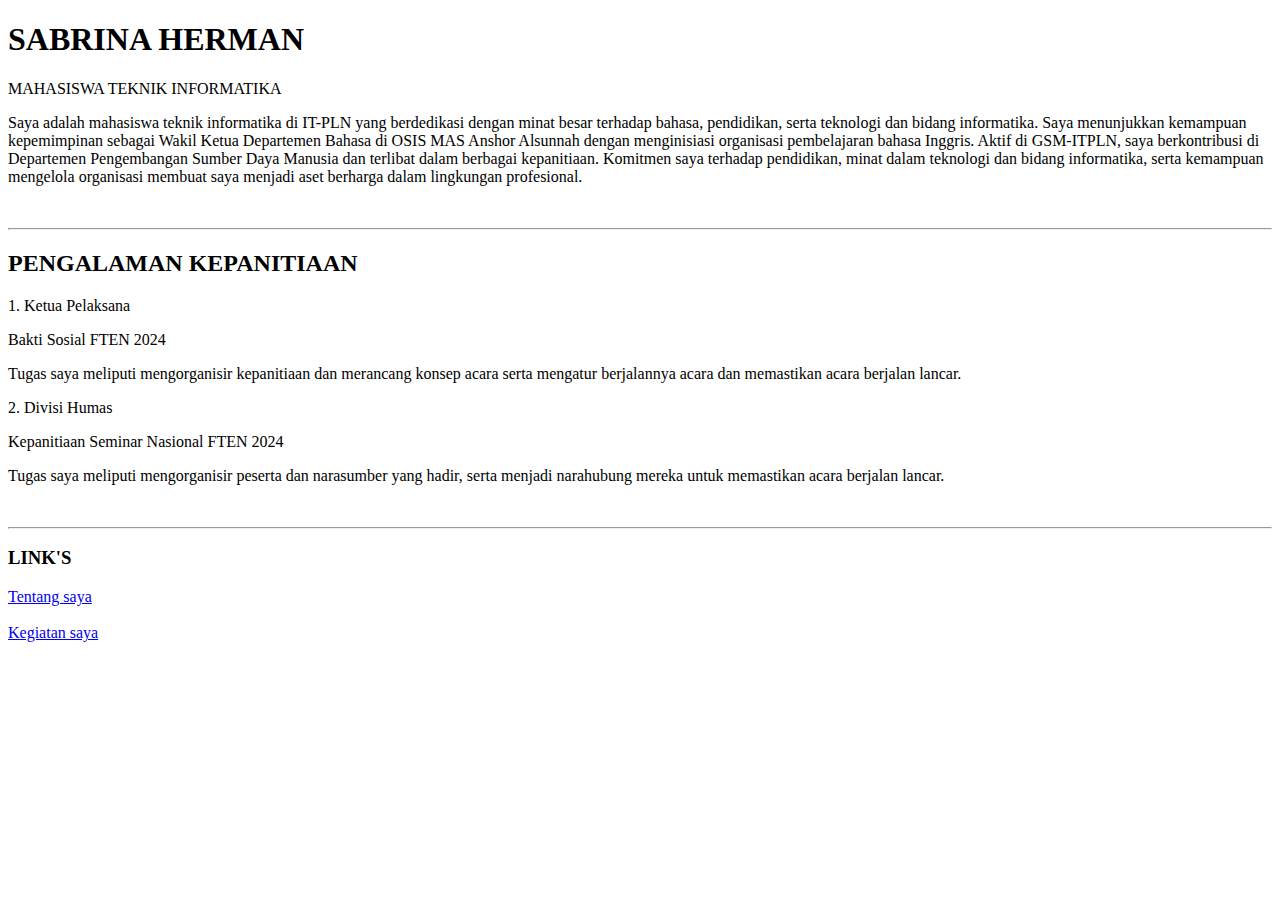
<file: index.html>
<!DOCTYPE html>
<html lang="en">
<html>
    <head>
        <meta charset="UTF-8">
        <meta name="viewport" content="width=device-width, initial-scale=1.0">
        <title>Judul Halaman</title>
    </head>
    <body>

        <h1>SABRINA HERMAN</h1>
        <p>MAHASISWA TEKNIK INFORMATIKA</p>
        <p>Saya adalah mahasiswa teknik informatika di IT-PLN yang berdedikasi dengan
            minat besar terhadap bahasa, pendidikan, serta teknologi dan bidang informatika.
            Saya menunjukkan kemampuan kepemimpinan sebagai Wakil Ketua Departemen
            Bahasa di OSIS MAS Anshor Alsunnah dengan menginisiasi organisasi
            pembelajaran bahasa Inggris. Aktif di GSM-ITPLN, saya berkontribusi di Departemen
            Pengembangan Sumber Daya Manusia dan terlibat dalam berbagai kepanitiaan.
            Komitmen saya terhadap pendidikan, minat dalam teknologi dan bidang
            informatika, serta kemampuan mengelola organisasi membuat saya menjadi aset
            berharga dalam lingkungan profesional.</p>
        <br>
        <hr>
        <h2>PENGALAMAN KEPANITIAAN</h2>
        <p>1. Ketua Pelaksana</p> 
        <p>Bakti Sosial FTEN 2024</p> 
        <p>Tugas saya meliputi mengorganisir kepanitiaan dan merancang konsep acara serta
             mengatur berjalannya acara dan memastikan acara berjalan lancar.</p>  
        
        <p>2. Divisi Humas</p>
        <p>Kepanitiaan Seminar Nasional FTEN 2024</p>
        <p>Tugas saya meliputi mengorganisir peserta dan narasumber yang hadir, serta menjadi
            narahubung mereka untuk memastikan acara berjalan lancar.</p>
        <br>
        <hr>
        <h3>LINK'S</h3>
        <a href ="aboutme.html">Tentang saya</a>
        <br>
        <br>
        <a href ="recent.html">Kegiatan saya</a>
        <br>
        
    </body>
</html>
</file>
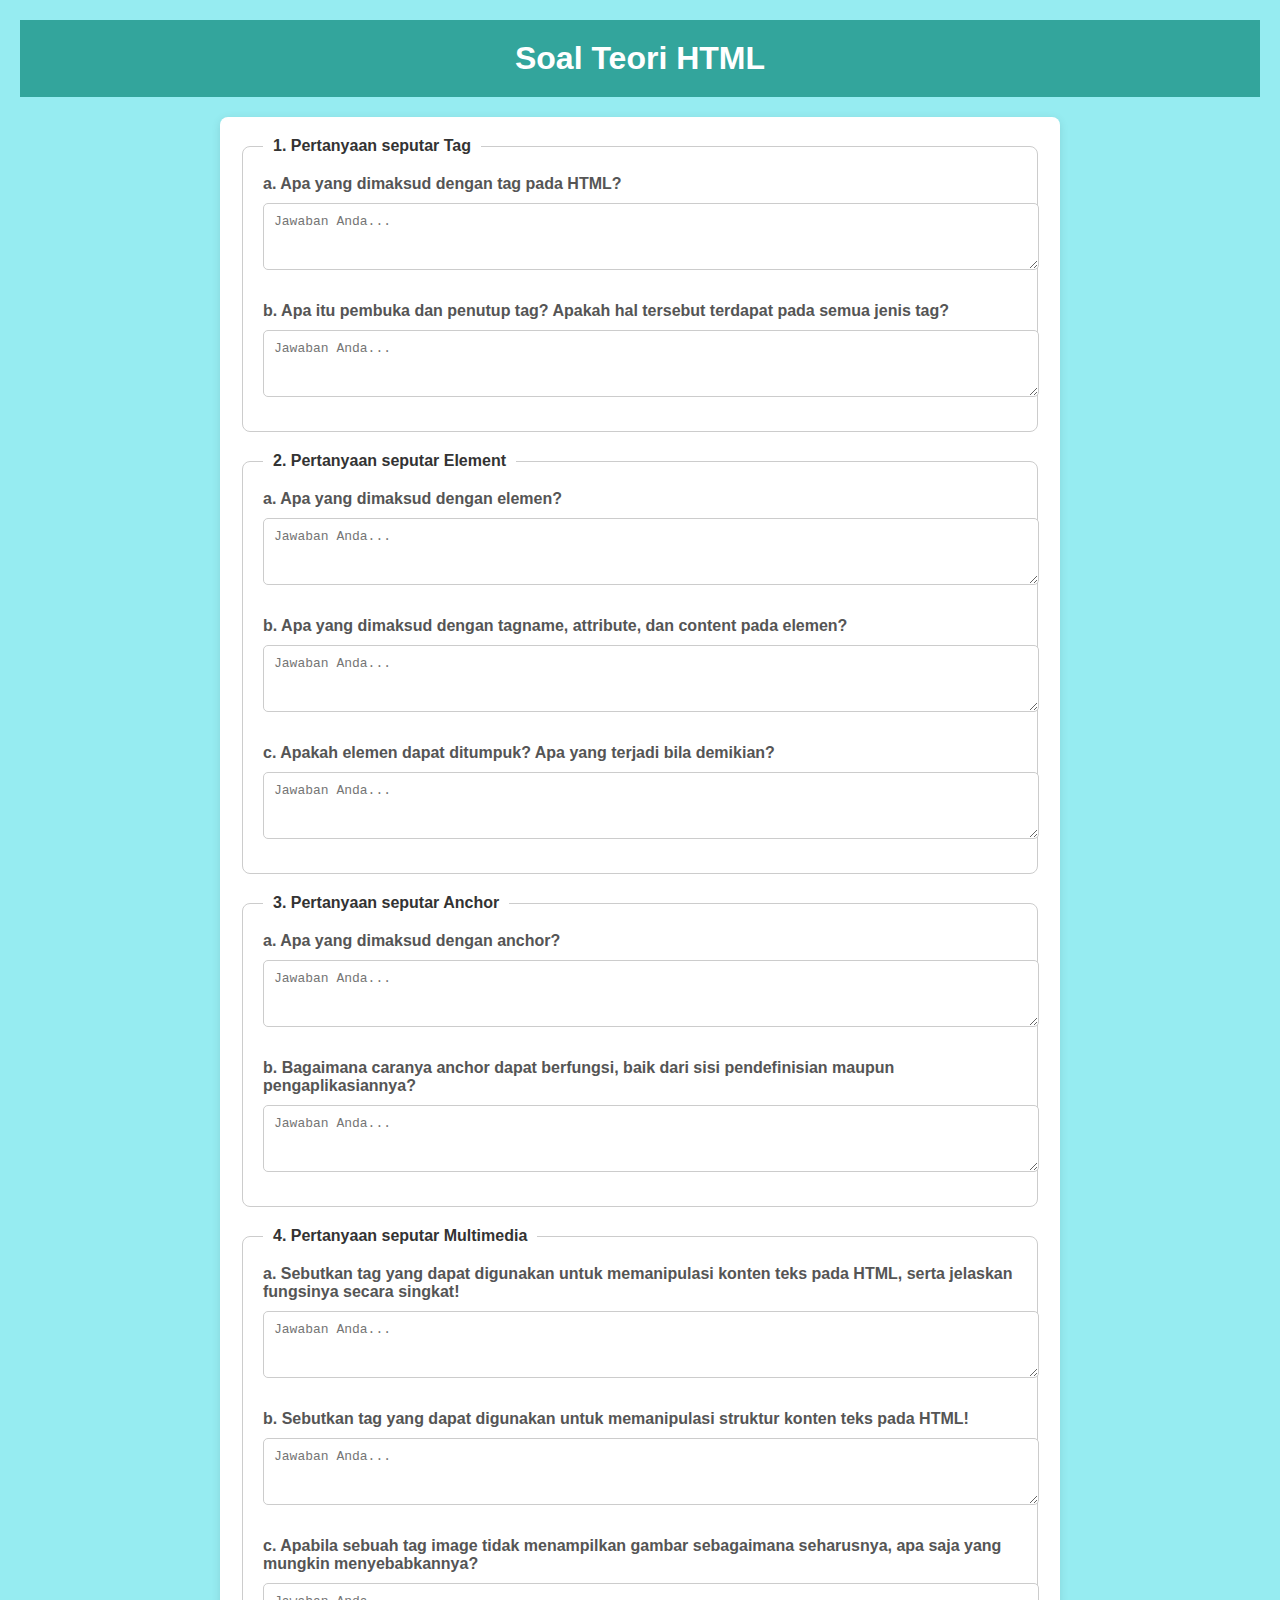
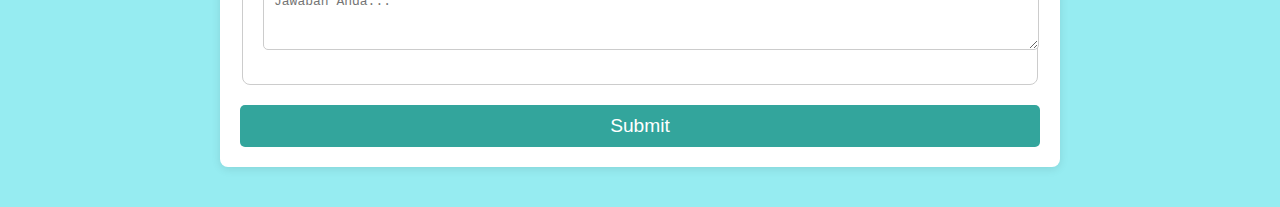
<file: praktikum_1/index.html>
<!DOCTYPE html>
<html lang="en">
<head>
    <meta charset="UTF-8">
    <meta name="viewport" content="width=device-width, initial-scale=1.0">
    <title>Soal Teori HTML</title>
    <link rel="stylesheet" href="styles.css">
</head>
<body>
    <header>
        <h1>Soal Teori HTML</h1>
    </header>
    
    <section class="form-section">
        <form action="gif.html" method="get">
            <!-- Bagian Tag -->
            <fieldset>
                <legend><strong>1. Pertanyaan seputar Tag</strong></legend>
                <label for="q1">a. Apa yang dimaksud dengan tag pada HTML?</label><br>
                <textarea id="q1" name="q1" rows="3" placeholder="Jawaban Anda..."></textarea><br><br>

                <label for="q2">b. Apa itu pembuka dan penutup tag? Apakah hal tersebut terdapat pada semua jenis tag?</label><br>
                <textarea id="q2" name="q2" rows="3" placeholder="Jawaban Anda..."></textarea>
            </fieldset>

            <!-- Bagian Element -->
            <fieldset>
                <legend><strong>2. Pertanyaan seputar Element</strong></legend>
                <label for="q3">a. Apa yang dimaksud dengan elemen?</label><br>
                <textarea id="q3" name="q3" rows="3" placeholder="Jawaban Anda..."></textarea><br><br>

                <label for="q4">b. Apa yang dimaksud dengan tagname, attribute, dan content pada elemen?</label><br>
                <textarea id="q4" name="q4" rows="3" placeholder="Jawaban Anda..."></textarea><br><br>

                <label for="q5">c. Apakah elemen dapat ditumpuk? Apa yang terjadi bila demikian?</label><br>
                <textarea id="q5" name="q5" rows="3" placeholder="Jawaban Anda..."></textarea>
            </fieldset>

            <!-- Bagian Anchor -->
            <fieldset>
                <legend><strong>3. Pertanyaan seputar Anchor</strong></legend>
                <label for="q6">a. Apa yang dimaksud dengan anchor?</label><br>
                <textarea id="q6" name="q6" rows="3" placeholder="Jawaban Anda..."></textarea><br><br>

                <label for="q7">b. Bagaimana caranya anchor dapat berfungsi, baik dari sisi pendefinisian maupun pengaplikasiannya?</label><br>
                <textarea id="q7" name="q7" rows="3" placeholder="Jawaban Anda..."></textarea>
            </fieldset>

            <!-- Bagian Multimedia -->
            <fieldset>
                <legend><strong>4. Pertanyaan seputar Multimedia</strong></legend>
                <label for="q8">a. Sebutkan tag yang dapat digunakan untuk memanipulasi konten teks pada HTML, serta jelaskan fungsinya secara singkat!</label><br>
                <textarea id="q8" name="q8" rows="3" placeholder="Jawaban Anda..."></textarea><br><br>

                <label for="q9">b. Sebutkan tag yang dapat digunakan untuk memanipulasi struktur konten teks pada HTML!</label><br>
                <textarea id="q9" name="q9" rows="3" placeholder="Jawaban Anda..."></textarea><br><br>

                <label for="q10">c. Apabila sebuah tag image tidak menampilkan gambar sebagaimana seharusnya, apa saja yang mungkin menyebabkannya?</label><br>
                <textarea id="q10" name="q10" rows="3" placeholder="Jawaban Anda..."></textarea>
            </fieldset>

            <button type="submit">Submit</button>
        </form>
    </section>
</body>
</html>
</file>
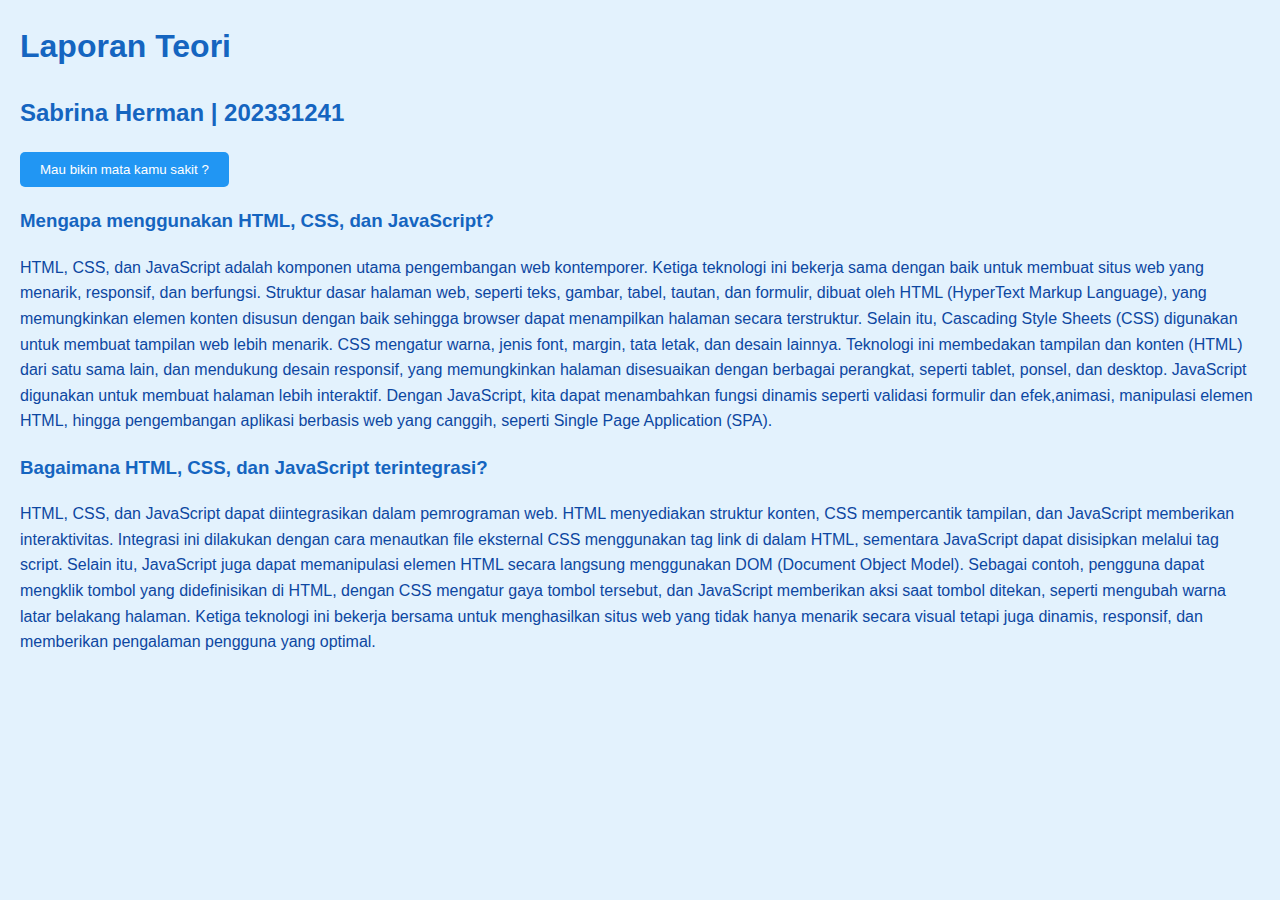
<file: sabrina-herman_202331241_Laporan-2/index.html>
<!DOCTYPE html>
<html lang="en">
<head>
    <meta charset="UTF-8">
    <meta name="viewport" content="width=device-width, initial-scale=1.0">
    <title>Laporan Teori dan Praktikum</title>
    
    <link rel="stylesheet" href="style.css">
</head>
<body>
    <h1>Laporan Teori</h1>
    <h2>Sabrina Herman | 202331241</h2>
    
    <button onclick="toggleTheme()">Mau bikin mata kamu sakit ?</button>

    <h3 onclick="toggleContent(this)">Mengapa menggunakan HTML, CSS, dan JavaScript?</h3>
    <p class="section-content">HTML, CSS, dan JavaScript adalah komponen utama pengembangan web kontemporer. Ketiga teknologi ini bekerja sama dengan baik untuk membuat situs web yang menarik, responsif, dan berfungsi. Struktur dasar halaman web, seperti teks, gambar, tabel, tautan, dan formulir, dibuat oleh HTML (HyperText Markup Language), yang memungkinkan elemen konten disusun dengan baik sehingga browser dapat menampilkan halaman secara terstruktur. Selain itu, Cascading Style Sheets (CSS) digunakan untuk membuat tampilan web lebih menarik. CSS mengatur warna, jenis font, margin, tata letak, dan desain lainnya. Teknologi ini membedakan tampilan dan konten (HTML) dari satu sama lain, dan mendukung desain responsif, yang memungkinkan halaman disesuaikan dengan berbagai perangkat, seperti tablet, ponsel, dan desktop. JavaScript digunakan untuk membuat halaman lebih interaktif. Dengan JavaScript, kita dapat menambahkan fungsi dinamis seperti validasi formulir dan efek,animasi, manipulasi elemen HTML, hingga pengembangan aplikasi berbasis web yang canggih, seperti Single Page Application (SPA).</p>

    <h3 onclick="toggleContent(this)">Bagaimana HTML, CSS, dan JavaScript terintegrasi?</h3>
    <p class="section-content">HTML, CSS, dan JavaScript dapat diintegrasikan dalam pemrograman web. HTML menyediakan struktur konten, CSS mempercantik tampilan, dan JavaScript memberikan interaktivitas. Integrasi ini dilakukan dengan cara menautkan file eksternal CSS menggunakan tag link di dalam HTML, sementara JavaScript dapat disisipkan melalui tag script. Selain itu, JavaScript juga dapat memanipulasi elemen HTML secara langsung menggunakan DOM (Document Object Model). Sebagai contoh, pengguna dapat mengklik tombol yang didefinisikan di HTML, dengan CSS mengatur gaya tombol tersebut, dan JavaScript memberikan aksi saat tombol ditekan, seperti mengubah warna latar belakang halaman. Ketiga teknologi ini bekerja bersama untuk menghasilkan situs web yang tidak hanya menarik secara visual tetapi juga dinamis, responsif, dan memberikan pengalaman pengguna yang optimal.</p>

    <script src="script.js"></script>
</body>
</html>
</file>
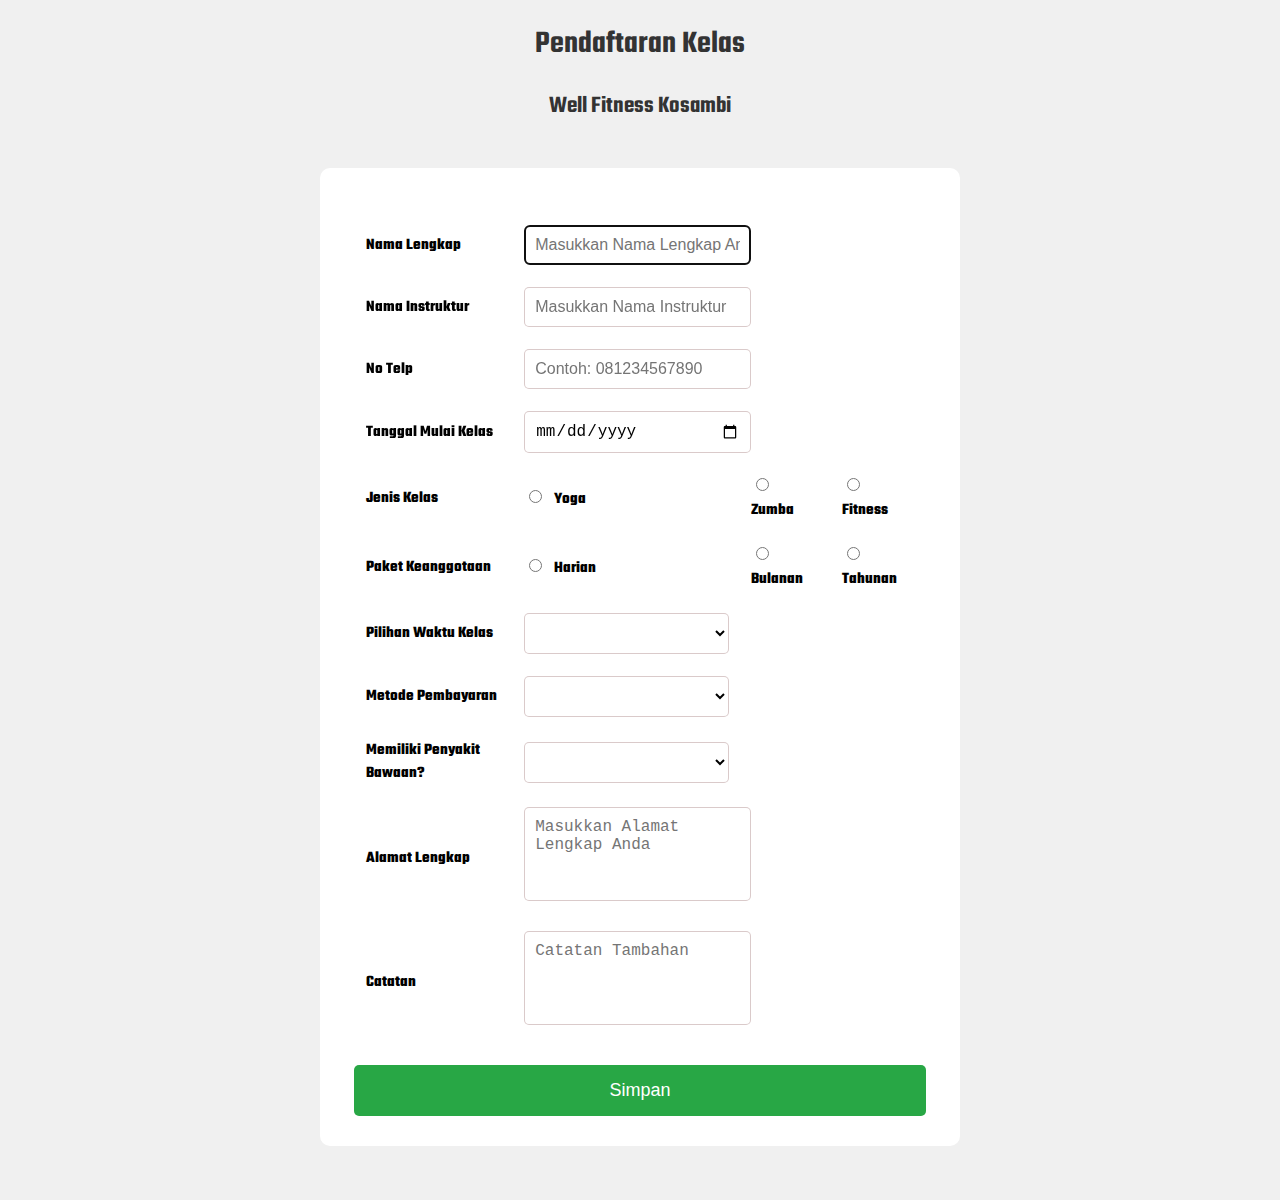
<file: tugas form/index.html>
<!DOCTYPE html>
<html lang="en">
  <head>
    <meta charset="UTF-8" />
    <meta name="viewport" content="width=device-width, initial-scale=1.0" />
    <link rel="stylesheet" href="style.css" />
    <title>Well Fitness</title>
  </head>
  <body>
    <h1>Pendaftaran Kelas</h1>
    <h2>Well Fitness Kosambi</h2>
    <form action="table.html">
      <fieldset>
        <table border="0">
          <!-- nama -->
          <tr>
            <td><label for="nama">Nama Lengkap </label></td>
            <td>
              <input
                type="text"
                name="nama"
                id="nama"
                required
                autofocus
                placeholder="Masukkan Nama Lengkap Anda"
              />
            </td>
          </tr>

          <!-- Instruktur -->
          <tr>
            <td><label for="ni">Nama Instruktur </label></td>
            <td>
              <input
                type="text"
                name="ni"
                id="ni"
                required
                placeholder="Masukkan Nama Instruktur"
              />
            </td>
          </tr>

          <!-- no telpon -->
          <tr>
            <td><label for="notelp">No Telp </label></td>
            <td>
              <input
                type="text"
                name="notelp"
                id="notelp"
                pattern="[0-9]{12}"
                required
                title="Harus diisi 12 angka"
                placeholder="Contoh: 081234567890"
              />
            </td>
          </tr>

          <!-- tanggal kelas -->
          <tr>
            <td><label for="tanggal">Tanggal Mulai Kelas </label></td>
            <td>
              <input
                type="date"
                name="tanggal"
                id="tanggal"
                required
                placeholder="Pilih Tanggal Mulai Kelas"
              />
            </td>
          </tr>

          <!-- jenis kelas-->
          <tr>
            <td><label for="jk">Jenis Kelas </label></td>
            <td>
              <input type="radio" name="jk" id="Yoga" value="Yoga" required />
              <label for="Yoga">Yoga</label>
            </td>
            <td>
              <input type="radio" name="jk" id="Zumba" value="Zumba" />
              <label for="Zumba">Zumba</label>
            </td>
            <td>
              <input type="radio" name="jk" id="Fitness" value="Fitness" />
              <label for="Fitness">Fitness</label>
            </td>
          </tr>

          <!-- paket keanggotaan -->
          <tr>
            <td><label for="pk">Paket Keanggotaan </label></td>
            <td>
              <input
                type="radio"
                name="pk"
                id="Harian"
                value="Harian"
                required
              />
              <label for="Harian">Harian</label>
            </td>
            <td>
              <input type="radio" name="pk" id="Bulanan" value="Bulanan" />
              <label for="Bulanan">Bulanan</label>
            </td>
            <td>
              <input type="radio" name="pk" id="Tahunan" value="Tahunan" />
              <label for="Tahunan">Tahunan</label>
            </td>
          </tr>

          <!-- waktu kelas -->
          <tr>
            <td><label for="waktu">Pilihan Waktu Kelas</label></td>
            <td>
              <select name="waktu" id="waktu" required>
                <option value="" disabled selected></option>
                <option value="pagi">Pagi</option>
                <option value="siang">Siang</option>
                <option value="sore">Sore</option>
                <option value="malam">Malam</option>
              </select>
            </td>
          </tr>

          <!-- metode pembayaran -->
          <tr>
            <td><label for="bayar">Metode Pembayaran</label></td>
            <td>
              <select name="bayar" id="bayar" required>
                <option value="" disabled selected></option>
                <option value="cash">Cash</option>
                <option value="debit">Debit</option>
                <option value="qris">QRIS</option>
              </select>
            </td>
          </tr>

          <!-- penyakit -->
          <tr>
            <td><label for="penyakit">Memiliki Penyakit Bawaan?</label></td>
            <td>
              <select name="penyakit" id="penyakit" required>
                <option value="" disabled selected></option>
                <option value="ya">Ya</option>
                <option value="tidak">Tidak</option>
              </select>
            </td>
          </tr>

          <!-- alamat -->
          <tr>
            <td><label for="alamat">Alamat Lengkap </label></td>
            <td>
              <textarea
                name="alamat"
                id="alamat"
                cols="20"
                rows="4"
                required
                placeholder="Masukkan Alamat Lengkap Anda"
              ></textarea>
            </td>
          </tr>

          <!-- catatan -->
          <tr>
            <td><label for="catatan">Catatan </label></td>
            <td>
              <textarea
                name="catatan"
                id="catatan"
                cols="20"
                rows="4"
                placeholder="Catatan Tambahan"
              ></textarea>
            </td>
          </tr>
        </table>
        <input type="submit" value="Simpan" />
      </fieldset>
    </form>
  </body>
</html>
</file>
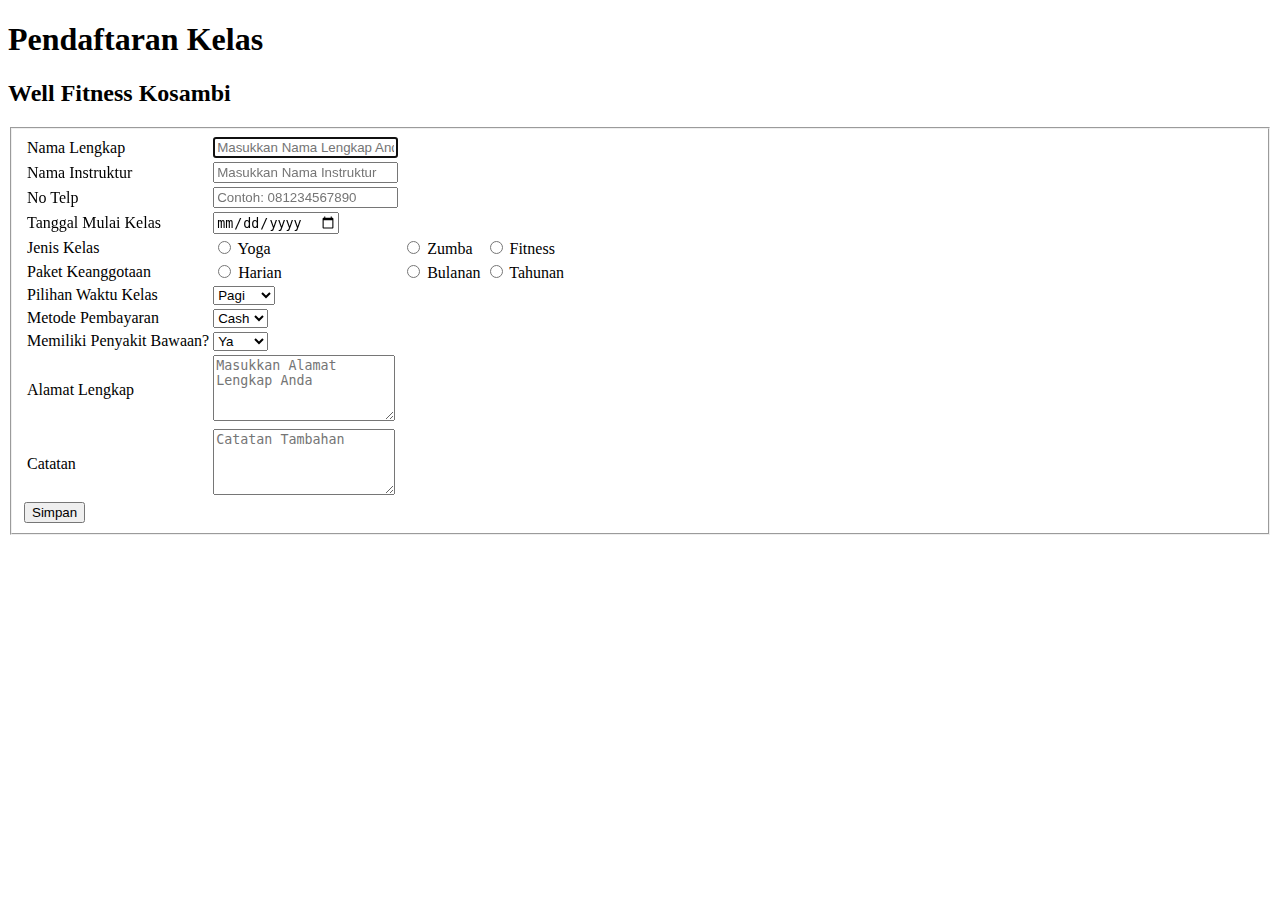
<file: Fitness_form.html>
<!DOCTYPE html>
<html lang="en">
<head>
    <meta charset="UTF-8">
    <meta name="viewport" content="width=device-width, initial-scale=1.0">
    <title>Well Fitness</title>
</head>
<body>
    <h1>Pendaftaran Kelas</h1>
    <h2>Well Fitness Kosambi</h2>
    <form action="table.html">
        <fieldset>
        <table border="0">

            <!-- nama -->
            <tr>
                <td><label for="nama">Nama Lengkap </label></td>
                <td><input type="text" name="nama" id="nama" required autofocus placeholder="Masukkan Nama Lengkap Anda"></td>
            </tr>

            <!-- Instruktur -->
            <tr>
                          <td><label for="ni">Nama Instruktur </label></td>
                <td><input type="text" name="ni" id="ni" required placeholder="Masukkan Nama Instruktur"></td>
            </tr>

            <!-- no telpon --> 
            <tr>
                <td><label for="notelp">No Telp </label></td>
                <td><input type="text" name="notelp" id="notelp" pattern="[0-9]{12}" required title="Harus diisi 12 angka" placeholder="Contoh: 081234567890"></td>
            </tr>

            <!-- tanggal kelas -->
            <tr>
                <td><label for="tanggal">Tanggal Mulai Kelas </label></td>
                <td><input type="date" name="tanggal" id="tanggal" required placeholder="Pilih Tanggal Mulai Kelas"></td>
            </tr>

            <!-- jenis kelas-->
            <tr>
                <td><label for="jk">Jenis Kelas </label></td>
                <td><input type="radio" name="jk" id="Yoga" value="Yoga" required> <label for="Yoga">Yoga</label></td>
                <td><input type="radio" name="jk" id="Zumba" value="Zumba"> <label for="Zumba">Zumba</label></td>
                <td><input type="radio" name="jk" id="Fitness" value="Fitness"> <label for="Fitness">Fitness</label></td>
            </tr>

            <!-- paket keanggotaan -->
            <tr>
                <td><label for="pk">Paket Keanggotaan </label></td>
                <td><input type="radio" name="pk" id="Harian" value="Harian" required> <label for="Harian">Harian</label></td>
                <td><input type="radio" name="pk" id="Bulanan" value="Bulanan"> <label for="Bulanan">Bulanan</label></td>
                <td><input type="radio" name="pk" id="Tahunan" value="Tahunan"> <label for="Tahunan">Tahunan</label></td>
            </tr>

            <!-- waktu kelas -->
            <tr>
                <td><label for="waktu">Pilihan Waktu Kelas</label></td>
                <td><select name="waktu" id="waktu" required>
                    <option value="pagi">Pagi</option>
                    <option value="siang">Siang</option>
                    <option value="sore">Sore</option>
                    <option value="malam">Malam</option>
                </select></td>
            </tr>

            <!-- metode pembayaran -->
            <tr>
                <td><label for="bayar">Metode Pembayaran</label></td>
                <td><select name="bayar" id="bayar" required>
                    <option value="cash">Cash</option>
                    <option value="debit">Debit</option>
                    <option value="qris">QRIS</option>
                </select></td>
            </tr>

            <!-- penyakit -->
            <tr>
                <td><label for="penyakit">Memiliki Penyakit Bawaan?</label></td>
                <td><select name="penyakit" id="penyakit" required>
                    <option value="ya">Ya</option>
                    <option value="tidak">Tidak</option>
                </select></td>
            </tr>

            <!-- alamat -->
            <tr>
                <td><label for="alamat">Alamat Lengkap </label></td>
                <td><textarea name="alamat" id="alamat" cols="20" rows="4" required placeholder="Masukkan Alamat Lengkap Anda"></textarea></td>
            </tr>

            <!-- catatan -->
            <tr>
                <td><label for="catatan">Catatan </label></td>
                <td><textarea name="catatan" id="catatan" cols="20" rows="4" placeholder="Catatan Tambahan"></textarea></td>
            </tr>

        </table>
        <input type="submit" value="Simpan">
        </fieldset>
    </form>
</body>
</html>
</file>
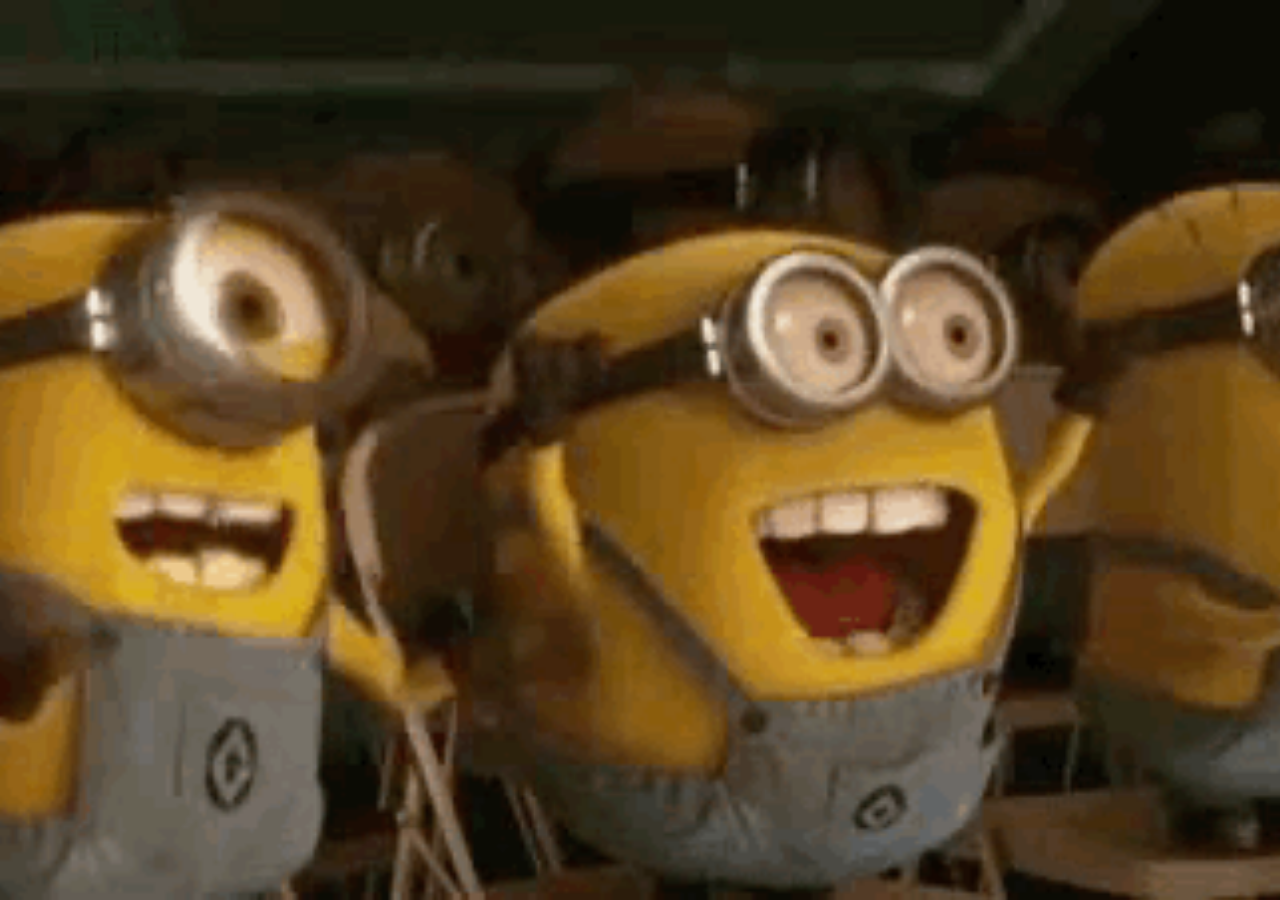
<file: praktikum_1/gif.html>
<!DOCTYPE html>
<html lang="en">
<head>
    <meta charset="UTF-8">
    <meta name="viewport" content="width=device-width, initial-scale=1.0">
    <title>Celebration GIF</title>
    <style>
        /* Style untuk menampilkan GIF dengan ukuran penuh */
        body, html {
            margin: 0;
            padding: 0;
            height: 100%;
            width: 100%;
            display: flex;
            justify-content: center;
            align-items: center;
            background-color: black;
        }

        img {
            width: 100%;
            height: 100%;
            object-fit: cover;
        }
    </style>
</head>
<body>
    <!-- Menampilkan GIF sesuai link yang diberikan -->
    <img src="asset/minion.gif" alt="Celebration GIF">
</body>
</html>
</file>
<file: praktikum_1/styles.css>
/* General Styling */
body {
    font-family: Arial, sans-serif;
    background-color: #96ecf1;
    margin: 0;
    padding: 20px;
}

header {
    text-align: center;
    background-color: #33a59c;
    padding: 20px;
    color: white;
}

h1 {
    margin: 0;
    font-size: 2em;
}

.form-section {
    max-width: 800px;
    margin: 20px auto;
    padding: 20px;
    background-color: white;
    border-radius: 8px;
    box-shadow: 0 2px 10px rgba(0, 0, 0, 0.1);
}

form {
    display: flex;
    flex-direction: column;
}

fieldset {
    border: 1px solid #ccc;
    padding: 20px;
    margin-bottom: 20px;
    border-radius: 8px;
}

legend {
    padding: 0 10px;
    font-weight: bold;
    color: #333;
}

label {
    font-weight: bold;
    color: #555;
}

textarea {
    width: 100%;
    padding: 10px;
    margin: 10px 0;
    border-radius: 5px;
    border: 1px solid #ccc;
    font-size: 1em;
}

button {
    padding: 10px;
    background-color: #33a59c;
    color: white;
    border: none;
    border-radius: 5px;
    font-size: 1.2em;
    cursor: pointer;
}

button:hover {
    background-color: #45a049;
}
</file>
<file: sabrina-herman_202331241_Laporan-2/style.css>
body {
    font-family: Arial, sans-serif;
    line-height: 1.6;
    margin: 20px;
    background-color: #e3f2fd; 
    color: #0d47a1; 
    transition: all 0.5s ease; 
}

h1, h2, h3 {
    color: #1565c0; 
}

.section-content {
    margin: 10px 0;
}

button {
    padding: 10px 20px;
    background-color: #2196f3; 
    color: white;
    border: none;
    border-radius: 5px;
    cursor: pointer;
    transition: background-color 0.3s ease;
}

button:hover {
    background-color: #1976d2; 
}


body.messy {
    background-color: #ffeb3b; 
    color: #d32f2f; 
    font-family: "Comic Sans MS", sans-serif;
    text-align: justify;
}

body.messy h1, body.messy h2, body.messy h3 {
    color: #880e4f; 
}

body.messy button {
    background-color: #4caf50; 
    color: black;
}
</file>
<file: tugas form/style.css>
@import url("https://fonts.googleapis.com/css2?family=Teko:wght@300..700&display=swap");

body {
  font-family: "Teko", sans-serif;
  font-optical-sizing: auto;
  font-weight: weight;
  font-style: normal;
  background-color: #f0f0f0;
  margin: 0;
  padding: 0;
}

h1,
h2 {
  text-align: center;
  color: #333;
  font-weight: 600;
}

form {
  max-width: 600px;
  margin: 45px auto;
  background-color: #fff;
  padding: 20px;
  border-radius: 10px;
}

fieldset {
  border: none;
}

table {
  width: 100%;
  margin: 20px 0;
}

td {
  padding: 10px;
}

input[type="text"],
input[type="date"],
textarea,
select {
  width: 100%;
  padding: 10px;
  border-radius: 5px;
  border: 1px solid #d4c1c1da;
  font-size: 16px;
}

input[type="radio"] {
  margin-right: 10px;
}

input[type="submit"] {
  width: 100%;
  padding: 15px;
  background-color: #28a745;
  color: white;
  border: none;
  border-radius: 5px;
  font-size: 18px;
  cursor: pointer;
}

label {
  font-weight: bold;
}

select {
  background-color: #fff;
}

textarea {
  resize: none;
}
</file>
